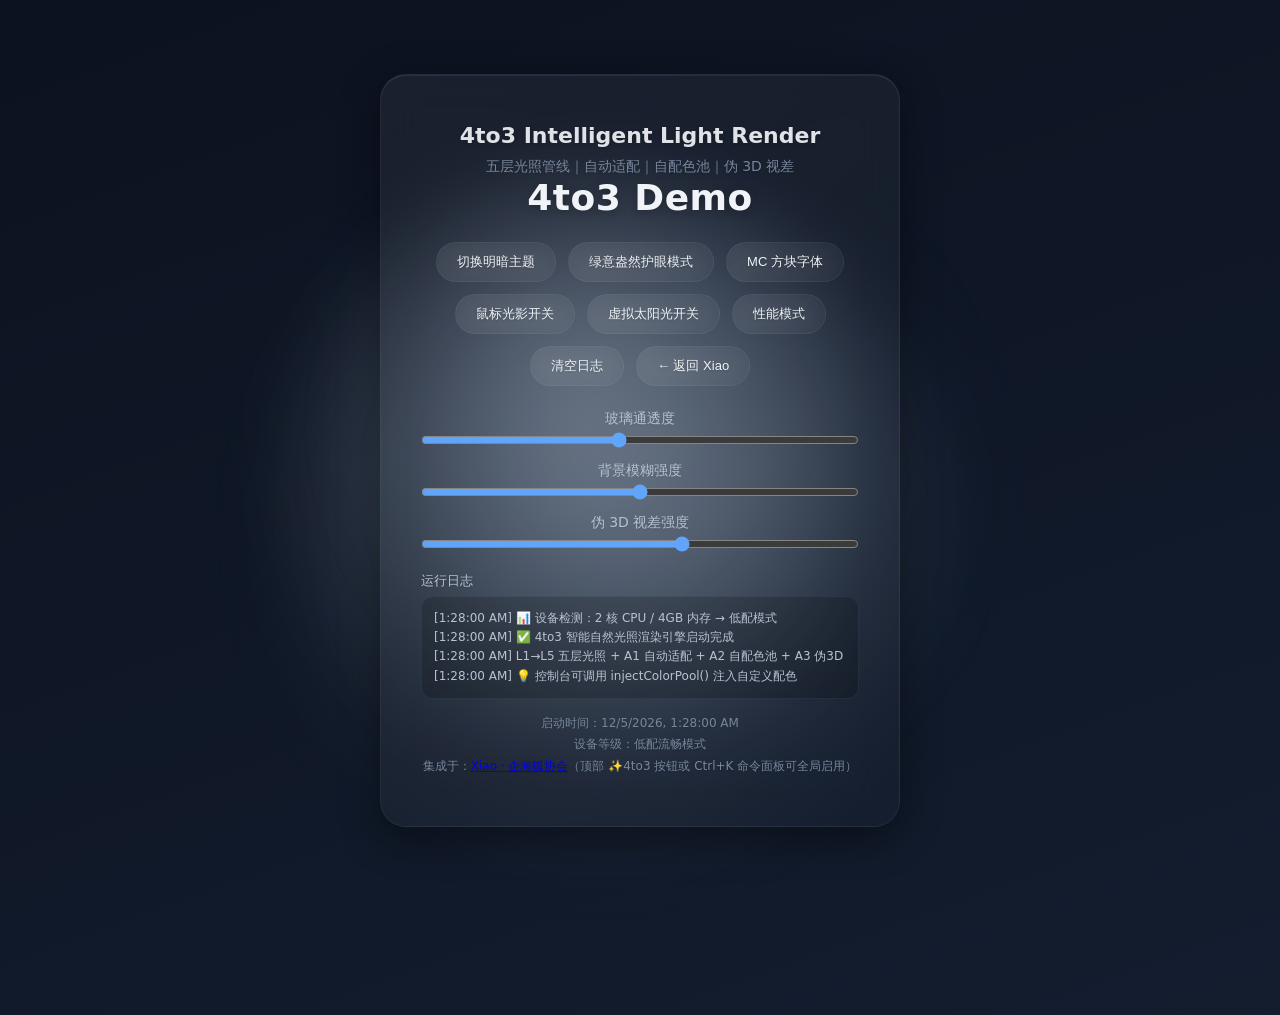
<file: demo-4to3.html>
<!DOCTYPE html>
<html lang="zh-CN">
<head>
  <meta charset="UTF-8" />
  <meta name="viewport" content="width=device-width, initial-scale=1.0" />
  <title>4to3 智能自然光照渲染引擎 · 演示</title>
  <link rel="stylesheet" href="新概念渲染4to3技术/4to3.css" />
</head>
<body>
  <!-- L2 大气散射氛围光斑层 -->
  <div class="layer-l2" id="layerL2"></div>
  <!-- L3 虚拟太阳光层 -->
  <div class="layer-l3" id="layerL3"></div>
  <!-- L4 鼠标局部环境反光层 -->
  <div class="layer-l4" id="layerL4"></div>

  <!-- 主 UI 卡片（伪 3D 倾斜容器） -->
  <div class="wrap-card" id="wrapCard">
    <h2>4to3 Intelligent Light Render</h2>
    <p>五层光照管线｜自动适配｜自配色池｜伪 3D 视差</p>
    <h1>4to3 Demo</h1>

    <div class="control-group">
      <button class="ui-btn" id="themeBtn">切换明暗主题</button>
      <button class="ui-btn" id="eyeCareBtn">绿意盎然护眼模式</button>
      <button class="ui-btn" id="mcFontBtn">MC 方块字体</button>
      <button class="ui-btn" id="toggleLightBtn">鼠标光影开关</button>
      <button class="ui-btn" id="sunLightBtn">虚拟太阳光开关</button>
      <button class="ui-btn" id="perfBtn">性能模式</button>
      <button class="ui-btn" id="clearLogBtn">清空日志</button>
      <button class="ui-btn" onclick="history.back()">← 返回 Xiao</button>
    </div>

    <div class="slider-group">
      <div class="slider-item">
        <label>玻璃通透度</label>
        <input type="range" id="transSlider" min="0" max="100" value="45">
      </div>
      <div class="slider-item">
        <label>背景模糊强度</label>
        <input type="range" id="blurSlider" min="4" max="32" value="18">
      </div>
      <div class="slider-item">
        <label>伪 3D 视差强度</label>
        <input type="range" id="parallaxSlider" min="0" max="100" value="60">
      </div>
    </div>

    <div class="log-title">运行日志</div>
    <div class="log-box" id="logBox"></div>
    <div class="version-info">
      启动时间：<span id="startTime"></span><br>
      设备等级：<span id="deviceTier"></span><br>
      集成于：<a href="index.html">Xiao · 企海狐协会</a>（顶部 ✨4to3 按钮或 Ctrl+K 命令面板可全局启用）
    </div>
  </div>

  <script src="新概念渲染4to3技术/4to3.js"></script>
</body>
</html>
</file>
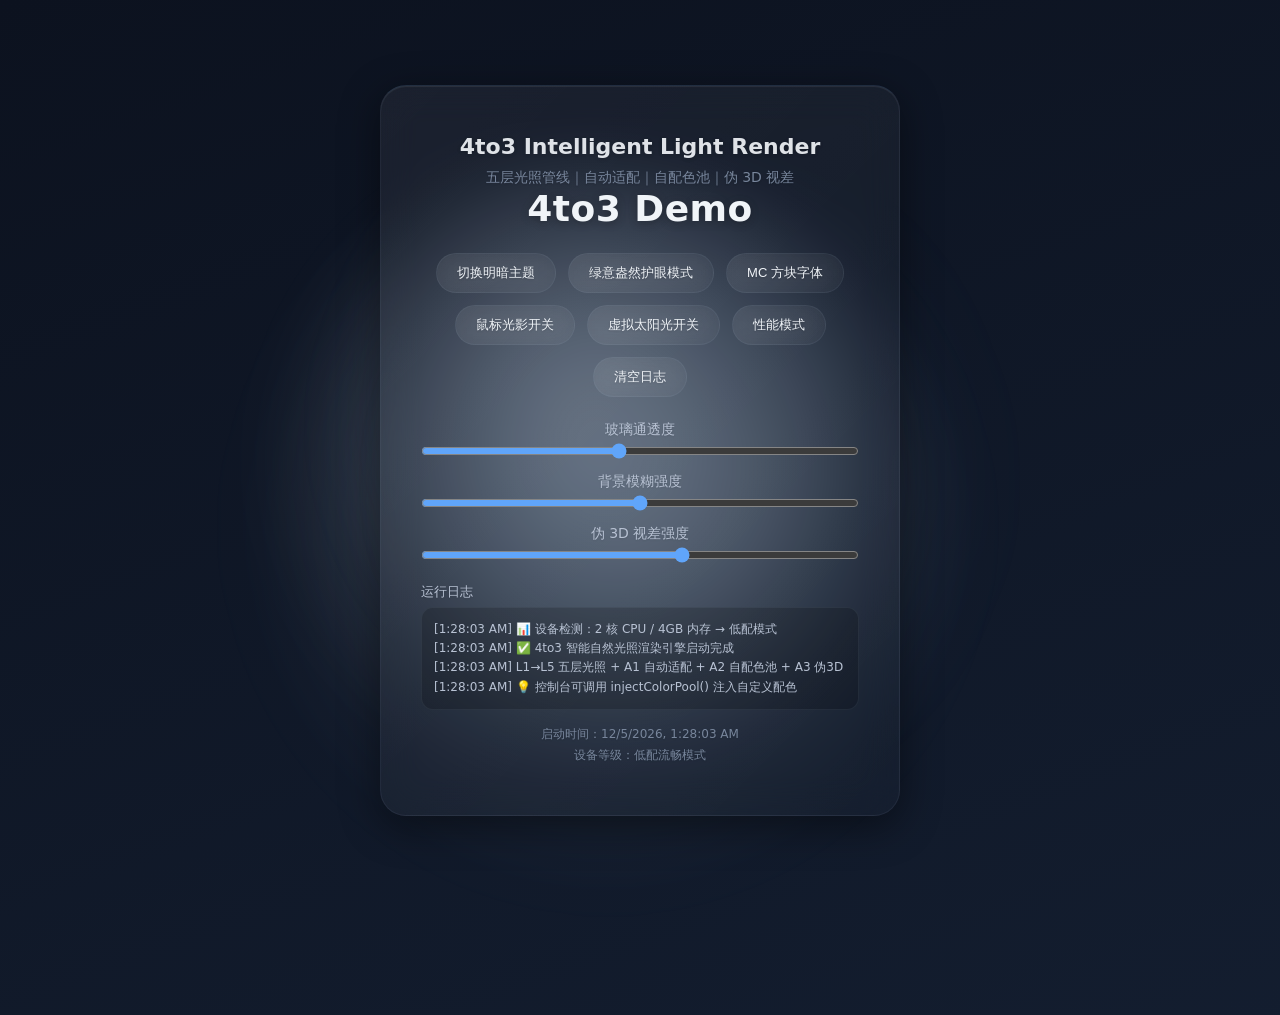
<file: 新概念渲染4to3技术/4to3.html>
<!DOCTYPE html>
<html lang="zh-CN">
<head>
    <meta charset="UTF-8">
    <meta name="viewport" content="width=device-width, initial-scale=1.0">
    <title>4to3 智能自然光照渲染引擎 - 自动适配 + 伪3D</title>
    <link rel="stylesheet" href="4to3.css">
</head>
<body>
    <!-- L1 基底天光底色：由 body 背景渐变承担 -->
    <!-- L2 大气散射氛围光斑层 -->
    <div class="layer-l2" id="layerL2"></div>
    <!-- L3 虚拟太阳光层 -->
    <div class="layer-l3" id="layerL3"></div>
    <!-- L4 鼠标局部环境反光层 -->
    <div class="layer-l4" id="layerL4"></div>

    <!-- 主 UI 卡片（伪 3D 倾斜容器） -->
    <div class="wrap-card" id="wrapCard">
        <h2>4to3 Intelligent Light Render</h2>
        <p>五层光照管线｜自动适配｜自配色池｜伪 3D 视差</p>
        <h1>4to3 Demo</h1>

        <div class="control-group">
            <button class="ui-btn" id="themeBtn">切换明暗主题</button>
            <button class="ui-btn" id="eyeCareBtn">绿意盎然护眼模式</button>
            <button class="ui-btn" id="mcFontBtn">MC 方块字体</button>
            <button class="ui-btn" id="toggleLightBtn">鼠标光影开关</button>
            <button class="ui-btn" id="sunLightBtn">虚拟太阳光开关</button>
            <button class="ui-btn" id="perfBtn">性能模式</button>
            <button class="ui-btn" id="clearLogBtn">清空日志</button>
        </div>

        <div class="slider-group">
            <div class="slider-item">
                <label>玻璃通透度</label>
                <input type="range" id="transSlider" min="0" max="100" value="45">
            </div>
            <div class="slider-item">
                <label>背景模糊强度</label>
                <input type="range" id="blurSlider" min="4" max="32" value="18">
            </div>
            <div class="slider-item">
                <label>伪 3D 视差强度</label>
                <input type="range" id="parallaxSlider" min="0" max="100" value="60">
            </div>
        </div>

        <div class="log-title">运行日志</div>
        <div class="log-box" id="logBox"></div>
        <div class="version-info">
            启动时间：<span id="startTime"></span><br>
            设备等级：<span id="deviceTier"></span>
        </div>
    </div>

    <script src="4to3.js"></script>
</body>
</html>
</file>
<file: 新概念渲染4to3技术/4to3.css>
/* ==============================================
   4to3 Intelligent Light Render
   五层光照管线 + 三层智能决策
   L1 基底天光 → L2 大气散射 → L3 虚拟太阳光 → L4 鼠标反光 → L5 文本光影
   A1 资源自动适配 → A2 自配色池 → A3 伪3D视差
   ============================================== */
* {
    margin: 0;
    padding: 0;
    box-sizing: border-box;
}

:root {
    /* 液态玻璃材质 */
    --glass-opacity: 0.45;
    --blur-amount: 18px;

    /* 光照全局 */
    --atmosphere-enable: 1;
    --sunlight-enable: 1;
    --sunlight-strength: 0.22;
    --sun-radius: 70vmax;
    --sun-color-warm: rgba(255, 220, 170, 0.28);
    --sun-color-cold: rgba(220, 240, 255, 0.22);
    --sun-color-green: rgba(160, 230, 170, 0.28);

    /* 伪3D */
    --parallax-strength: 0.6;
    --card-tilt: 0deg;

    /* 性能等级 */
    --spot-blur: 80px;
    --anim-speed-multiplier: 1;
    --noise-opacity: 0.03;
    --sun-layers: 2;
    --card-3d-enabled: 1;

    /* 通用 */
    --radius-lg: 26px;
    --radius-md: 12px;
    --radius-full: 999px;
    --transition-normal: 0.35s cubic-bezier(0.22, 1, 0.36, 1);
    --transition-smooth: 0.6s ease-out;
    --anim-spot-duration: 10s;
}

/* ======================
   三套色板 + 滚动条配色
   ====================== */
:root {
    --dark-bg-1: #0c121f;
    --dark-bg-2: #152033;
    --dark-bg-3: #1a2842;
    --dark-text-main: #f0f4f8;
    --dark-text-sub: #b8c2d3;
    --dark-text-dim: #78869c;
    --dark-glass-a1: rgba(255, 255, 255, 0.06);
    --dark-glass-a2: rgba(255, 255, 255, 0.02);
    --dark-border: rgba(156, 172, 195, 0.09);
    --dark-border-hl: rgba(140, 200, 255, 0.11);
    --dark-shadow: rgba(0, 0, 0, 0.45);
    --dark-scroll-thumb: rgba(140, 200, 255, 0.25);
    --dark-scroll-track: rgba(255, 255, 255, 0.04);

    --light-bg-1: #dce8f2;
    --light-bg-2: #e8f0f8;
    --light-bg-3: #f5e8dc;
    --light-text-main: #0f172a;
    --light-text-sub: #334155;
    --light-text-dim: #64748b;
    --light-glass-a1: rgba(255, 255, 255, 0.22);
    --light-glass-a2: rgba(255, 248, 235, 0.1);
    --light-border: rgba(15, 23, 42, 0.08);
    --light-border-hl: rgba(255, 255, 255, 0.3);
    --light-shadow: rgba(15, 23, 42, 0.12);
    --light-scroll-thumb: rgba(100, 130, 180, 0.3);
    --light-scroll-track: rgba(0, 0, 0, 0.04);

    --eye-bg-1: #0a1a12;
    --eye-bg-2: #0e2418;
    --eye-bg-3: #163226;
    --eye-text-main: #e0f0e0;
    --eye-text-sub: #a8c8a8;
    --eye-text-dim: #689068;
    --eye-glass-a1: rgba(160, 220, 170, 0.08);
    --eye-glass-a2: rgba(100, 180, 120, 0.03);
    --eye-border: rgba(120, 180, 130, 0.12);
    --eye-border-hl: rgba(160, 240, 180, 0.18);
    --eye-shadow: rgba(0, 0, 0, 0.4);
    --eye-scroll-thumb: rgba(140, 220, 160, 0.28);
    --eye-scroll-track: rgba(0, 0, 0, 0.06);
}

/* ======================
   Body 模式映射
   ====================== */
body {
    --bg-1: var(--dark-bg-1);
    --bg-2: var(--dark-bg-2);
    --bg-3: var(--dark-bg-3);
    --text-main: var(--dark-text-main);
    --text-sub: var(--dark-text-sub);
    --text-dim: var(--dark-text-dim);
    --glass-a1: var(--dark-glass-a1);
    --glass-a2: var(--dark-glass-a2);
    --border-base: var(--dark-border);
    --border-highlight: var(--dark-border-hl);
    --shadow-base: var(--dark-shadow);
    --sun-tint: var(--sun-color-cold);
    --scroll-thumb: var(--dark-scroll-thumb);
    --scroll-track: var(--dark-scroll-track);
}
body.light-mode {
    --bg-1: var(--light-bg-1);
    --bg-2: var(--light-bg-2);
    --bg-3: var(--light-bg-3);
    --text-main: var(--light-text-main);
    --text-sub: var(--light-text-sub);
    --text-dim: var(--light-text-dim);
    --glass-a1: var(--light-glass-a1);
    --glass-a2: var(--light-glass-a2);
    --border-base: var(--light-border);
    --border-highlight: var(--light-border-hl);
    --shadow-base: var(--light-shadow);
    --sun-tint: var(--sun-color-warm);
    --scroll-thumb: var(--light-scroll-thumb);
    --scroll-track: var(--light-scroll-track);
}
body.eyecare-mode {
    --bg-1: var(--eye-bg-1);
    --bg-2: var(--eye-bg-2);
    --bg-3: var(--eye-bg-3);
    --text-main: var(--eye-text-main);
    --text-sub: var(--eye-text-sub);
    --text-dim: var(--eye-text-dim);
    --glass-a1: var(--eye-glass-a1);
    --glass-a2: var(--eye-glass-a2);
    --border-base: var(--eye-border);
    --border-highlight: var(--eye-border-hl);
    --shadow-base: var(--eye-shadow);
    --sun-tint: var(--sun-color-green);
    --scroll-thumb: var(--eye-scroll-thumb);
    --scroll-track: var(--eye-scroll-track);
}

/* ======================
   L1 基底天光 + 噪点
   ====================== */
body {
    min-height: 100vh;
    background: linear-gradient(160deg, var(--bg-1) 0%, var(--bg-2) 45%, var(--bg-3) 100%);
    background-size: 300% 300%;
    animation: baseSkyDrift calc(22s / var(--anim-speed-multiplier)) ease-in-out infinite alternate;
    font-family: system-ui, -apple-system, sans-serif;
    display: flex;
    align-items: center;
    justify-content: center;
    color: var(--text-main);
    transition: background 0.8s ease, color 0.4s ease;
    position: relative;
    overflow: hidden;
    perspective: 1000px;
}

body::before {
    content: "";
    position: fixed;
    inset: 0;
    z-index: -5;
    pointer-events: none;
    opacity: var(--noise-opacity);
    background-image: url("data:image/svg+xml,%3Csvg viewBox='0 0 256 256' xmlns='http://www.w3.org/2000/svg'%3E%3Cfilter id='noise'%3E%3CfeTurbulence type='fractalNoise' baseFrequency='0.8' numOctaves='4' stitchTiles='stitch'/%3E%3C/filter%3E%3Crect width='100%25' height='100%25' filter='url(%23noise)'/%3E%3C/svg%3E");
    background-size: 256px 256px;
}

@keyframes baseSkyDrift {
    0% { background-position: 0% 20%; }
    50% { background-position: 50% 60%; }
    100% { background-position: 100% 40%; }
}

/* ======================
   L2 大气散射光斑
   ====================== */
.layer-l2 {
    position: fixed;
    inset: 0;
    z-index: -1;
    pointer-events: none;
    overflow: hidden;
    opacity: var(--atmosphere-enable);
    transition: opacity 1s ease;
    /* 伪3D：视差层 */
    transform: translateZ(-40px) scale(1.05);
}
.layer-l2 .spot {
    position: absolute;
    filter: blur(var(--spot-blur));
    opacity: 0;
    animation: naturalSpotDrift calc(var(--anim-spot-duration) / var(--anim-speed-multiplier)) ease-in-out infinite alternate;
    will-change: transform, opacity;
    border-radius: 42% 58% 63% 37% / 45% 45% 55% 55%;
}
.layer-l2 .spot:nth-child(odd) {
    border-radius: 58% 42% 37% 63% / 55% 45% 45% 55%;
}
.layer-l2 .spot:nth-child(3n) {
    border-radius: 50% 50% 42% 58% / 63% 37% 63% 37%;
}

@keyframes naturalSpotDrift {
    0% {
        opacity: 0.18;
        transform: scale(0.9) translate(0px, 0px) rotate(0deg);
    }
    50% {
        opacity: 0.42;
        transform: scale(1.1) translate(30px, -25px) rotate(8deg);
    }
    100% {
        opacity: 0.28;
        transform: scale(1.05) translate(-15px, 20px) rotate(-6deg);
    }
}

/* ======================
   L3 虚拟太阳光
   ====================== */
.layer-l3 {
    position: fixed;
    inset: 0;
    z-index: -2;
    pointer-events: none;
    opacity: var(--sunlight-enable);
    transition: opacity 1s ease;
    transform: translateZ(-80px) scale(1.1);
}
.layer-l3::before {
    content: "";
    position: absolute;
    top: 12%;
    left: 18%;
    width: 55vmax;
    height: 55vmax;
    background: radial-gradient(circle at center, var(--sun-tint) 0%, transparent 65%);
    filter: blur(calc(30px / var(--anim-speed-multiplier)));
    animation: sunBreathe calc(14s / var(--anim-speed-multiplier)) ease-in-out infinite;
}
.layer-l3::after {
    content: "";
    position: absolute;
    top: 5%;
    left: 10%;
    width: 75vmax;
    height: 75vmax;
    background: radial-gradient(circle at center, var(--sun-tint) 0%, transparent 55%);
    filter: blur(calc(60px / var(--anim-speed-multiplier)));
    opacity: 0.6;
    animation: sunBreathe calc(14s / var(--anim-speed-multiplier)) ease-in-out infinite 2s;
}

@keyframes sunBreathe {
    0%, 100% { transform: scale(1); opacity: 1; }
    50% { transform: scale(1.1); opacity: 0.75; }
}

/* ======================
   L4 鼠标局部反光
   ====================== */
.layer-l4 {
    position: fixed;
    width: 560px;
    height: 560px;
    z-index: -1;
    pointer-events: none;
    transform: translate(-50%, -50%);
    transition: opacity 0.4s ease;
    will-change: left, top;
}
.layer-l4::before {
    content: "";
    position: absolute;
    inset: 0;
    background: radial-gradient(circle at 40% 35%, rgba(220, 235, 255, 0.18) 0%, rgba(180, 200, 240, 0.08) 30%, transparent 65%);
    border-radius: 38% 62% 55% 45% / 48% 42% 58% 52%;
    filter: blur(35px);
    animation: mouseLightMorph calc(8s / var(--anim-speed-multiplier)) ease-in-out infinite;
}
.layer-l4::after {
    content: "";
    position: absolute;
    inset: -30px;
    background: radial-gradient(circle at 60% 55%, rgba(220, 240, 255, 0.12) 0%, rgba(160, 200, 240, 0.05) 35%, transparent 60%);
    border-radius: 55% 45% 38% 62% / 42% 58% 45% 55%;
    filter: blur(50px);
    animation: mouseLightMorph calc(8s / var(--anim-speed-multiplier)) ease-in-out infinite 1.5s;
}
body.light-mode .layer-l4::before {
    background: radial-gradient(circle at 40% 35%, rgba(255, 245, 230, 0.22) 0%, rgba(255, 220, 180, 0.12) 30%, rgba(200, 220, 255, 0.06) 50%, transparent 65%);
}
body.eyecare-mode .layer-l4::before {
    background: radial-gradient(circle at 40% 35%, rgba(190, 250, 200, 0.22) 0%, rgba(140, 220, 160, 0.1) 30%, transparent 65%);
}

@keyframes mouseLightMorph {
    0%, 100% { transform: scale(1) rotate(0deg); }
    33% { transform: scale(1.08) rotate(5deg); }
    66% { transform: scale(0.95) rotate(-4deg); }
}
.layer-l4.hidden { opacity: 0; }

/* ======================
   L5 文本光影
   ====================== */
.wrap-card h1,
.wrap-card h2,
.wrap-card p,
.ui-btn,
.log-title,
.log-box,
.version-info,
.slider-item label {
    text-shadow: none;
}
.wrap-card h1 {
    font-size: 36px;
    margin-bottom: 12px;
    color: var(--text-main);
    text-shadow: 0 2px 8px rgba(0, 0, 0, 0.3), 0 0 24px rgba(255, 255, 255, 0.06);
    letter-spacing: 0.5px;
    font-weight: 600;
}
.wrap-card h2 {
    font-size: 22px;
    opacity: 0.92;
    text-shadow: 0 1px 4px rgba(0, 0, 0, 0.2);
}
.wrap-card p {
    margin-top: 8px;
    color: var(--text-dim);
    text-shadow: 0 1px 2px rgba(0, 0, 0, 0.1);
    font-size: 14px;
    line-height: 1.5;
}
.ui-btn { text-shadow: 0 1px 2px rgba(0, 0, 0, 0.15); font-weight: 500; }
.log-box { text-shadow: none; font-size: 12px; }
.log-title { text-shadow: 0 1px 2px rgba(0, 0, 0, 0.1); font-weight: 500; }
.slider-item label { text-shadow: 0 1px 2px rgba(0, 0, 0, 0.08); font-size: 13px; }
.version-info { text-shadow: 0 1px 2px rgba(0, 0, 0, 0.08); }

/* MC 方块字体 */
body.mc-font-on .wrap-card h1 {
    font-family: "Courier New", monospace;
    font-weight: 800;
    font-size: 38px;
    letter-spacing: 2px;
    text-transform: uppercase;
    text-shadow: 3px 3px 0 rgba(0, 0, 0, 0.5), 6px 6px 8px rgba(0, 0, 0, 0.3);
}
body.mc-font-on .wrap-card h2 {
    font-family: "Courier New", monospace;
    font-weight: 700;
    font-size: 18px;
    letter-spacing: 1.5px;
    text-transform: uppercase;
    text-shadow: 2px 2px 0 rgba(0, 0, 0, 0.4);
}
body.mc-font-on .ui-btn {
    font-family: "Courier New", monospace;
    font-weight: 700;
    font-size: 11px;
    letter-spacing: 1px;
    text-transform: uppercase;
    text-shadow: 2px 2px 0 rgba(0, 0, 0, 0.35);
}

/* ======================
   伪3D 卡片
   ====================== */
.wrap-card {
    width: min(92%, 520px);
    padding: 48px 40px;
    border-radius: var(--radius-lg);
    position: relative;
    overflow: hidden;
    background: linear-gradient(135deg, var(--glass-a1), var(--glass-a2));
    backdrop-filter: blur(var(--blur-amount));
    border: 1px solid var(--border-base);
    border-top-color: var(--border-highlight);
    box-shadow: 0 10px 40px var(--shadow-base), inset 0 1px 1px rgba(255, 255, 255, 0.08);
    transition: transform 0.2s ease-out, box-shadow 0.4s ease;
    will-change: transform;
    text-align: center;
    z-index: 10;
    transform-style: preserve-3d;
}
.wrap-card:hover {
    box-shadow: 0 16px 56px var(--shadow-base);
}

/* ======================
   控件
   ====================== */
.control-group {
    display: flex;
    gap: 12px;
    justify-content: center;
    margin: 24px 0;
    flex-wrap: wrap;
}
.slider-group {
    margin: 16px 0;
    display: flex;
    flex-direction: column;
    gap: 10px;
}
.slider-item label {
    font-size: 14px;
    color: var(--text-sub);
    display: block;
    margin-bottom: 4px;
}
.slider-item input[type="range"] {
    width: 100%;
    accent-color: #60a5fa;
}
.ui-btn {
    padding: 10px 20px;
    border-radius: var(--radius-full);
    border: 1px solid var(--border-base);
    background: linear-gradient(135deg, var(--glass-a1), var(--glass-a2));
    backdrop-filter: blur(calc(var(--blur-amount) * 0.6));
    color: var(--text-main);
    cursor: pointer;
    transition: transform 0.25s ease;
    font-size: 13px;
}
.ui-btn:hover { transform: translateY(-3px); }
.ui-btn:active { transform: translateY(0); }

/* 日志 */
.log-title {
    text-align: left;
    margin: 12px 0 6px;
    font-weight: 500;
    color: var(--text-sub);
    font-size: 13px;
}
.log-box {
    text-align: left;
    max-height: 160px;
    overflow-y: auto;
    padding: 12px;
    border-radius: var(--radius-md);
    border: 1px solid var(--border-base);
    background: rgba(0, 0, 0, 0.18);
    font-size: 12px;
    line-height: 1.6;
    color: var(--text-sub);
}
.version-info {
    margin-top: 14px;
    font-size: 12px;
    color: var(--text-dim);
    line-height: 1.8;
}

/* ======================
   液态玻璃滚动条
   ====================== */
::-webkit-scrollbar { width: 10px; }
::-webkit-scrollbar-track {
    background: var(--scroll-track);
    border-radius: var(--radius-full);
    border: 1px solid var(--border-base);
}
::-webkit-scrollbar-thumb {
    background: linear-gradient(135deg, var(--scroll-thumb), rgba(255, 255, 255, 0.08));
    border-radius: var(--radius-full);
    border: 2px solid transparent;
    background-clip: padding-box;
}
::-webkit-scrollbar-thumb:hover {
    background: linear-gradient(135deg, var(--scroll-thumb), rgba(255, 255, 255, 0.15));
    background-clip: padding-box;
}
* {
    scrollbar-width: thin;
    scrollbar-color: var(--scroll-thumb) var(--scroll-track);
}
</file>
